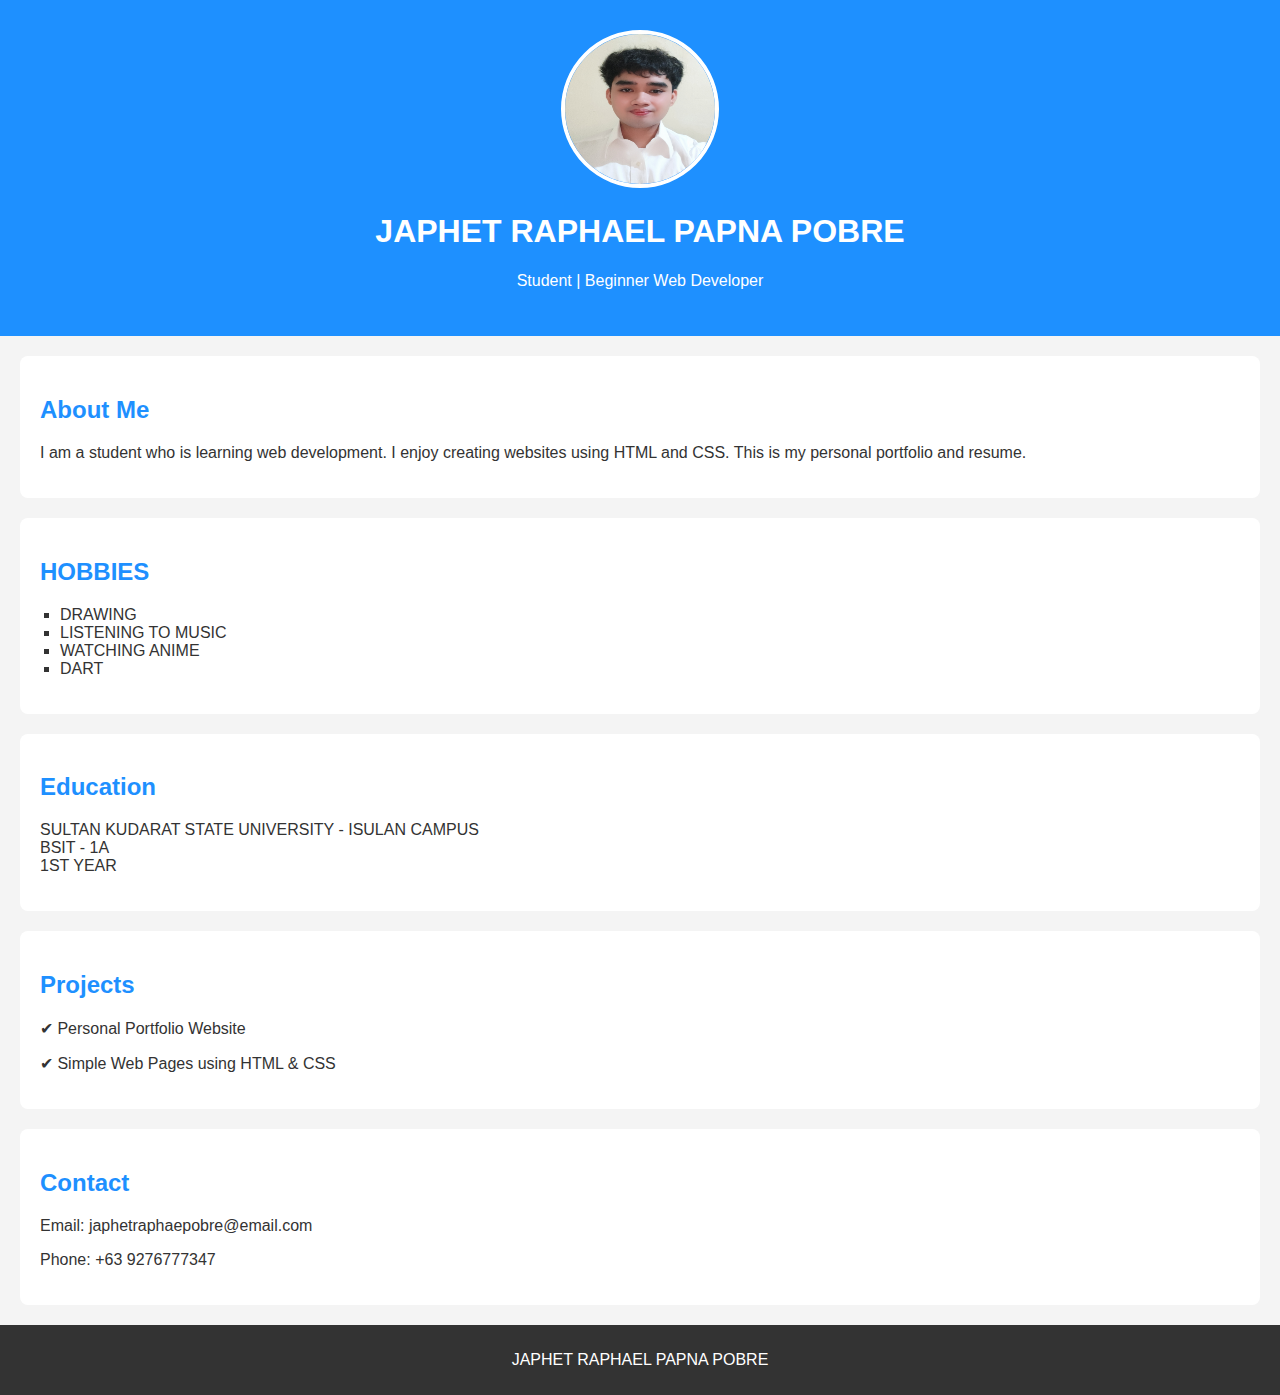
<file: index.html>
<!DOCTYPE html>
<html lang="en">
<head>
    <meta charset="UTF-8">
    <title>My Portfolio</title>
    <link rel="stylesheet" href="style.css">
</head>
<body>

    <header>
        <img src="image.png.jpg" alt="My Photo" class="profile-pic">
        <h1>JAPHET RAPHAEL PAPNA POBRE</h1>
        <p>Student | Beginner Web Developer</p>
    </header>

    <section>
        <h2>About Me</h2>
        <p>
            I am a student who is learning web development. 
            I enjoy creating websites using HTML and CSS.
            This is my personal portfolio and resume.
        </p>
    </section>

    <!-- Skills -->
    <section>
        <h2>HOBBIES</h2>
        <ul>
            <li>DRAWING</li>
            <li>LISTENING TO MUSIC</li>
            <li>WATCHING ANIME</li>
            <li>DART</li>
        </ul>
    </section>

    <!-- Education -->
    <section>
        <h2>Education</h2>
        <p>
            SULTAN KUDARAT STATE UNIVERSITY - ISULAN CAMPUS <br>
            BSIT - 1A <br>
            1ST YEAR
        </p>
    </section>

    <!-- Projects -->
    <section>
        <h2>Projects</h2>
        <p>✔ Personal Portfolio Website</p>
        <p>✔ Simple Web Pages using HTML & CSS</p>
    </section>

    <!-- Contact -->
    <section>
        <h2>Contact</h2>
        <p>Email: japhetraphaepobre@email.com</p>
        <p>Phone: +63 9276777347</p>
    </section>

    <!-- Footer -->
    <footer>
        <p>JAPHET RAPHAEL PAPNA POBRE</p>
    </footer>

</body>
</html>
</file>
<file: style.css>
body {
    font-family: Arial, sans-serif;
    margin: 0;
    background-color: #f4f4f4;
    color: #333;
}

/* Header */
header {
    background-color: #1e90ff;
    color: white;
    text-align: center;
    padding: 30px 0;
}

.profile-pic {
    width: 150px;
    height: 150px;
    border-radius: 50%;
    border: 4px solid white;
}

/* Sections */
section {
    background: white;
    margin: 20px;
    padding: 20px;
    border-radius: 8px;
}

h2 {
    color: #1e90ff;
}

/* Skills List */
ul {
    list-style-type: square;
    padding-left: 20px;
}

/* Footer */
footer {
    text-align: center;
    background-color: #333;
    color: white;
    padding: 10px;
}
</file>
